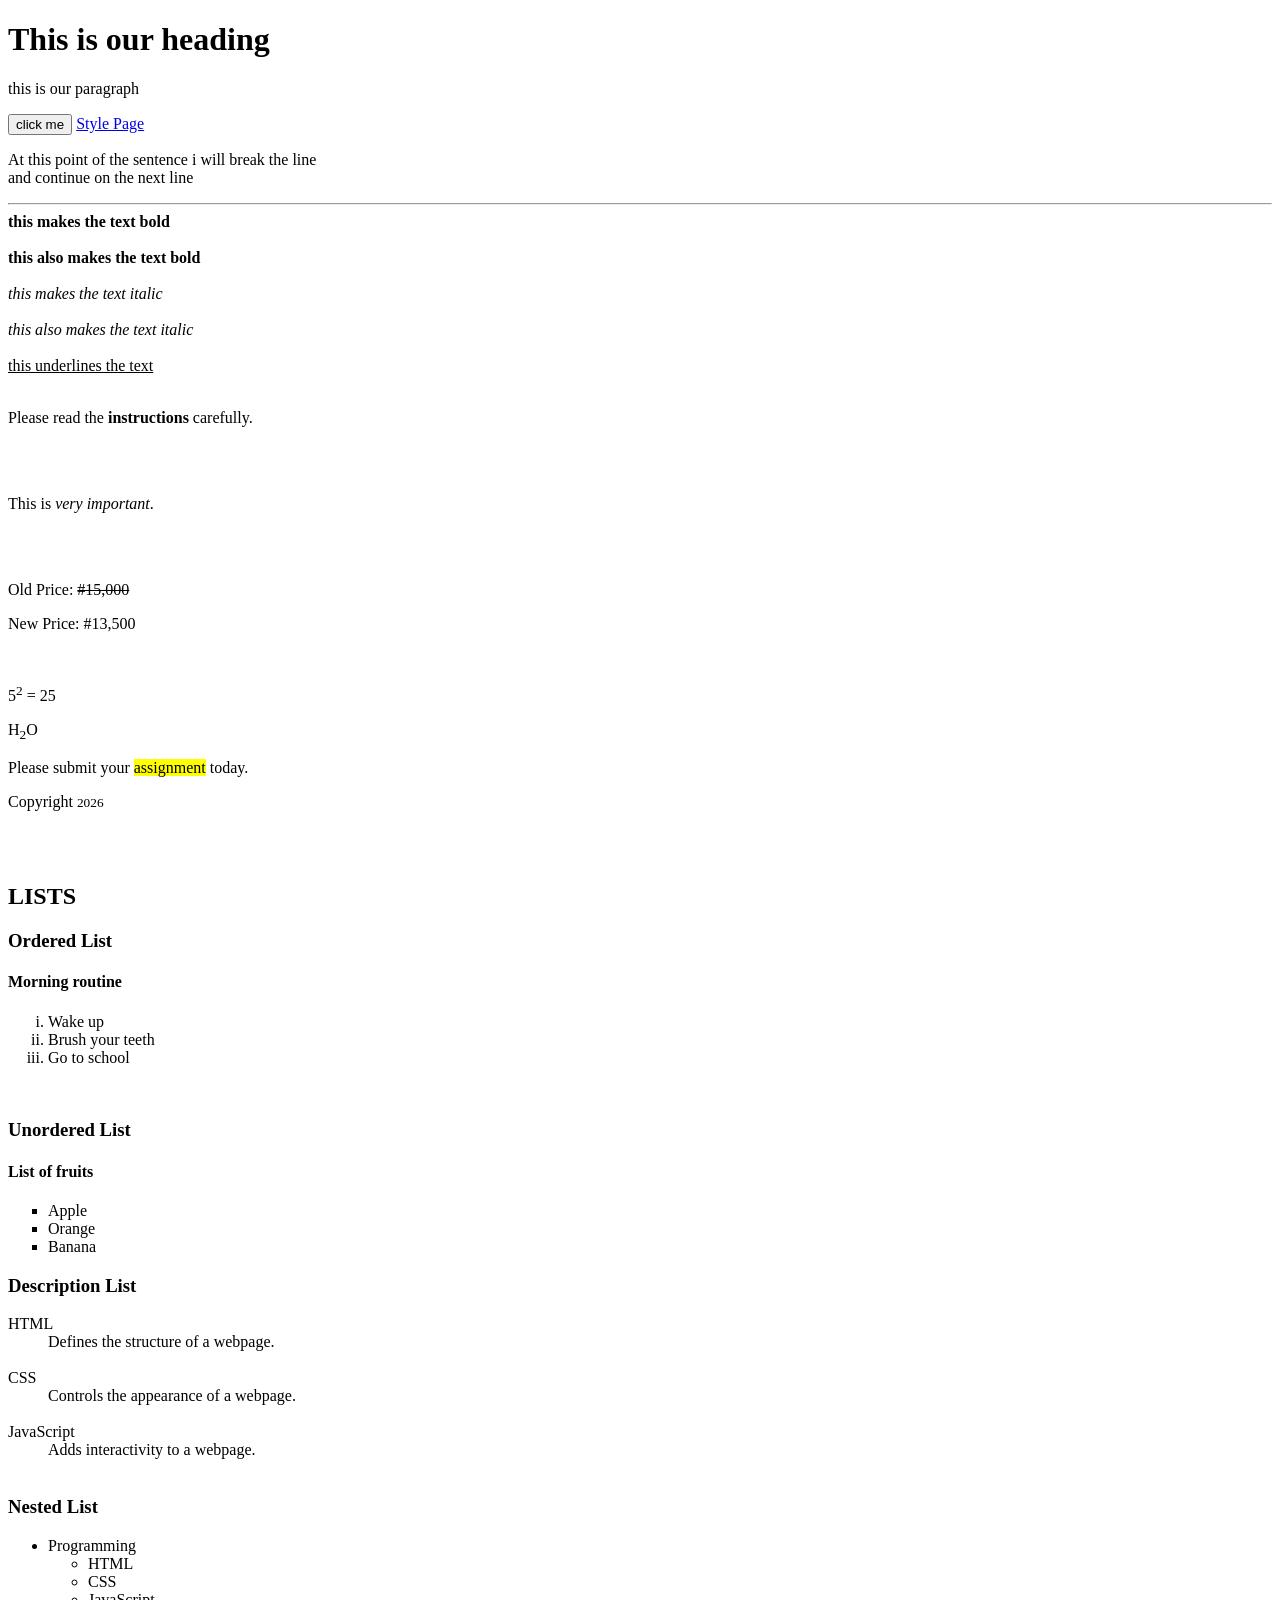
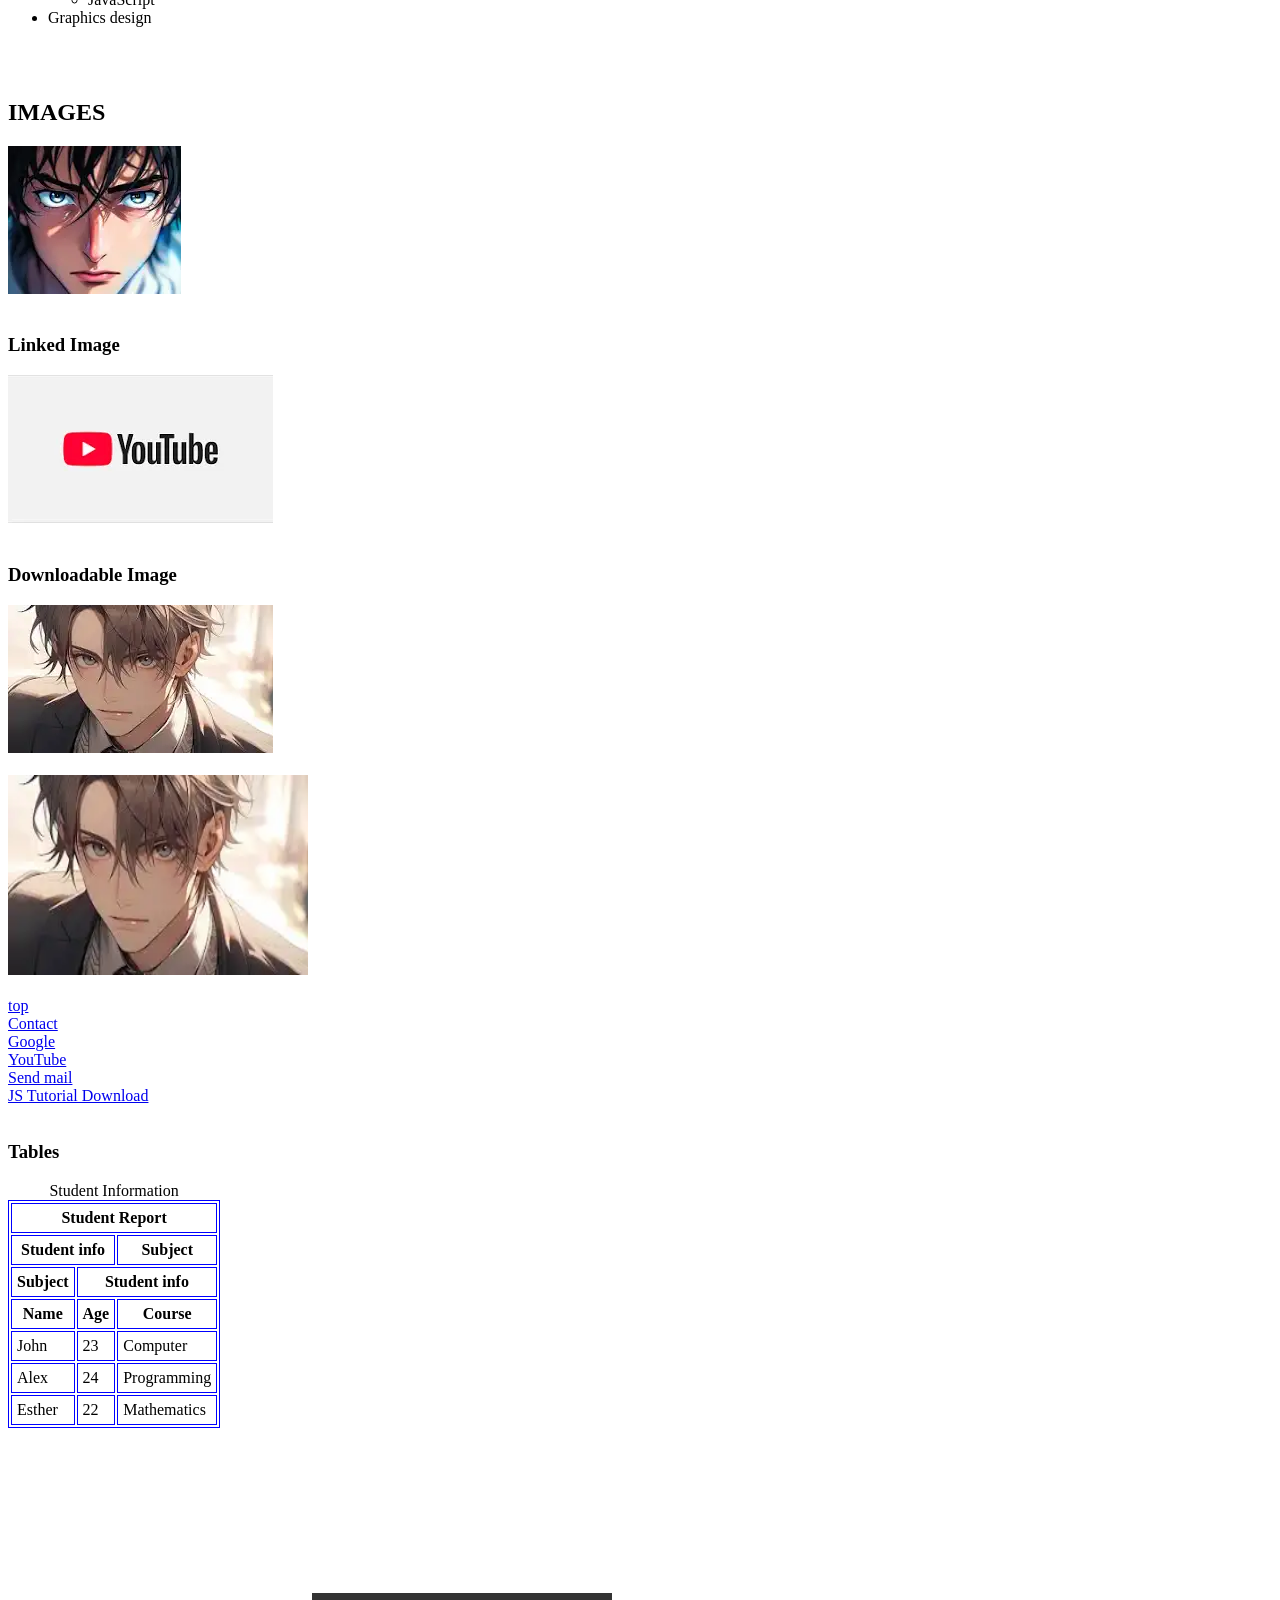
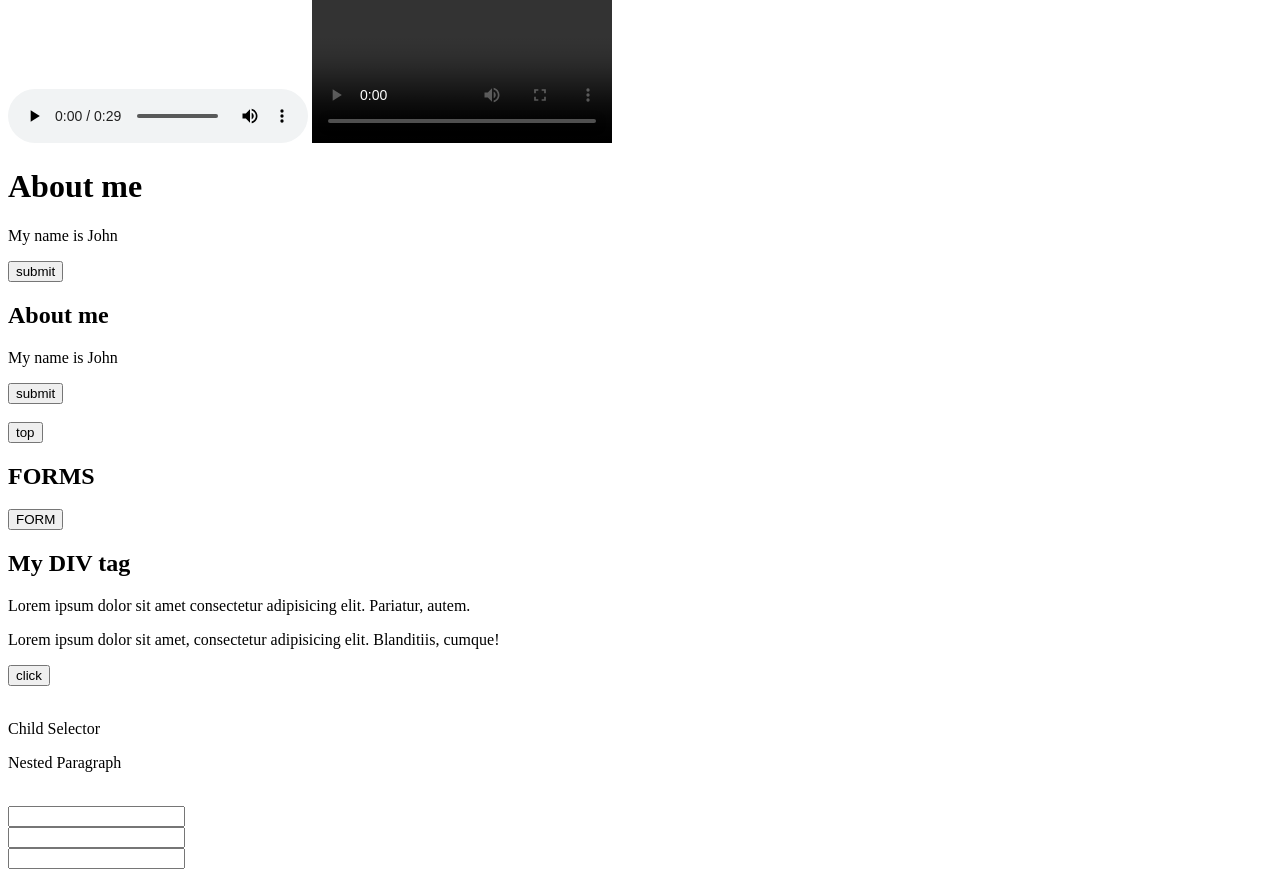
<file: index.html>
<!DOCTYPE html>
<html lang="en">
<head>
    <meta charset="UTF-8">
    <meta name="viewport" content="width=device-width, initial-scale=1.0">
    <title>Intro</title>
</head>
<body>
    <h1 id="head">This is our heading</h1>
    <p>this is our paragraph</p>
    <button class="but">click me</button>
    <a href="style.html">Style Page</a>

    <!-- this is a comment -->

    <p>At this point of the sentence i will break the line <br> and continue on the next line</p>

    <hr>

    <strong>this makes the text bold</strong> <br><br>
    <b>this also makes the text bold</b> <br><br>
    <em>this makes the text italic</em> <br><br>
    <i>this also makes the text italic</i> <br><br>
    <u>this underlines the text</u> <br><br>
    <p>Please read the <strong>instructions</strong> carefully.</p> <br><br>
    <p>This is <em>very important</em>.</p> <br><br>
    <p>Old Price: <s>#15,000</s></p>
    <p>New Price: #13,500</p> <br>
    <p>5<sup>2</sup> = 25</p> <!--SuperScript-->
    <p>H<sub>2</sub>O</p> <!--SubScript-->
    <p>Please submit your <mark>assignment</mark> today.</p> <!--Highlighted Text-->
    <p>Copyright <small>2026</small></p> <!--Small Text-->
    <br><br>


    <h2>LISTS</h2>

    <h3>Ordered List</h3>
    <h4>Morning routine</h4>
    <ol type="i">
        <li>Wake up</li>
        <li>Brush your teeth</li>
        <li>Go to school</li>
    </ol>
    <br>

    <h3>Unordered List</h3>
    <h4>List of fruits</h4>
    <ul type="square">
        <li>Apple</li>
        <li>Orange</li>
        <li>Banana</li>
    </ul>

    <h3>Description List</h3>
    <dl>
        <dt>HTML</dt>
        <dd>Defines the structure of a webpage.</dd><br>

        <dt>CSS</dt>
        <dd>Controls the appearance of a webpage.</dd><br>

        <dt>JavaScript</dt>
        <dd>Adds interactivity to a webpage.</dd><br>
    </dl>

    <h3>Nested List</h3>
    <ul>
        <li>Programming
            <ul>
                <li>HTML</li>
                <li>CSS</li>
                <li>JavaScript</li>
            </ul>
        </li>
        <li>Graphics design</li>
    </ul>

    <br><br>

    <!-- IMAGES -->
     <h2>IMAGES</h2>
    <img src="image/anime1.webp" alt="Picture 1"> <br><br>
    <h3>Linked Image</h3>
    <a href="https://www.youtube.com" target="_blank"><img src="image/Youtube_logo.webp" alt="Picture 2"></a> <br><br>
    <h3>Downloadable Image</h3>
    <a href="image/anime3.webp" download=""><img src="image/anime3.webp" alt="Picture"></a><br><br>
    <img src="image/anime3.webp" alt="Picture 3" width="300px" height="200px"> <br><br>

    <!-- LINKS -->
    <a href="#head">top</a> <br> 
    <a href="contact.html">Contact</a> <br>
    <a href="https://www.google.com" target="_blank">Google</a> <br>   <!--The target attribute opens your link on a new tab-->
    <a href="https://www.youtube.com">YouTube</a> <br>
    <a href="mailto:flowbit6@gmail.com">Send mail</a> <br>
    <a href="files/javascript_tutorial.pdf" download>JS Tutorial Download</a>
    <br><br>

    <!-- Tables -->
     <h3>Tables</h3>
     <table border="1" cellpadding="5" bordercolor="blue">
        <caption>Student Information</caption>
        <tr>
            <th colspan="3">Student Report</th>
        </tr>

        <tr>
            <th colspan="2">Student info</th>
            <th>Subject</th>
        </tr>

        <tr>
            <th>Subject</th>
            <th colspan="2">Student info</th>
        </tr>

        <tr>
            <th>Name</th>
            <th>Age</th>
            <th>Course</th>
        </tr>

        <tr>
            <td>John</td>
            <td>23</td>
            <td>Computer</td>
        </tr>

        <tr>
            <td>Alex</td>
            <td>24</td>
            <td>Programming</td>
        </tr>

        <tr>
            <td>Esther</td>
            <td>22</td>
            <td>Mathematics</td>
        </tr>
     </table>

     <!-- Media -->
      <audio src="media/baby_talk.mp3"></audio>

      <audio controls>
        <source src="media/baby_talk.mp3" type="audio/mpeg">
      </audio>

      <video controls>
        <source src="media/vid_01.mp4" type="video/mp4">
      </video>

      <iframe 
      width="560" 
      height="315" 
      src="https://www.youtube.com/embed/CtoVR5ZByoM?si=RDBdahhwtzbW10_o" 
      title="YouTube video player" 
      frameborder="0" 
      allow="accelerometer; autoplay; clipboard-write; encrypted-media; gyroscope; picture-in-picture; web-share" 
      referrerpolicy="strict-origin-when-cross-origin" 
      allowfullscreen>
    </iframe>

    <div>
        <h1>About me</h1>
        <p>My name is John</p>
        <button>submit</button>
    </div>
    
    <section>
        <h1>About me</h1>
        <p>My name is John</p>
        <button>submit</button>
    </section>
    <br>
    <a href="#head">
        <button>top</button>
    </a>

    <!-- Forms -->
     <h2>FORMS</h2>
    <a href="form.html"><button>FORM</button></a>

    <div class="box1">
        <h2>My DIV tag</h2>
        <p>Lorem ipsum dolor sit amet consectetur adipisicing elit. Pariatur, autem.</p>
        <p>Lorem ipsum dolor sit amet, consectetur adipisicing elit. Blanditiis, cumque!</p>
        <button>click</button>
    </div>
    <br>
    <div class="box2">
        <p>Child Selector</p>

        <section>
            <p>Nested Paragraph</p>
        </section>
    </div>
    <br>
    <div class="box3">
        <input type="text"><br>
        <input type="email"><br>
        <input type="password"><br>
    </div>
   
</body>
</html>
</file>
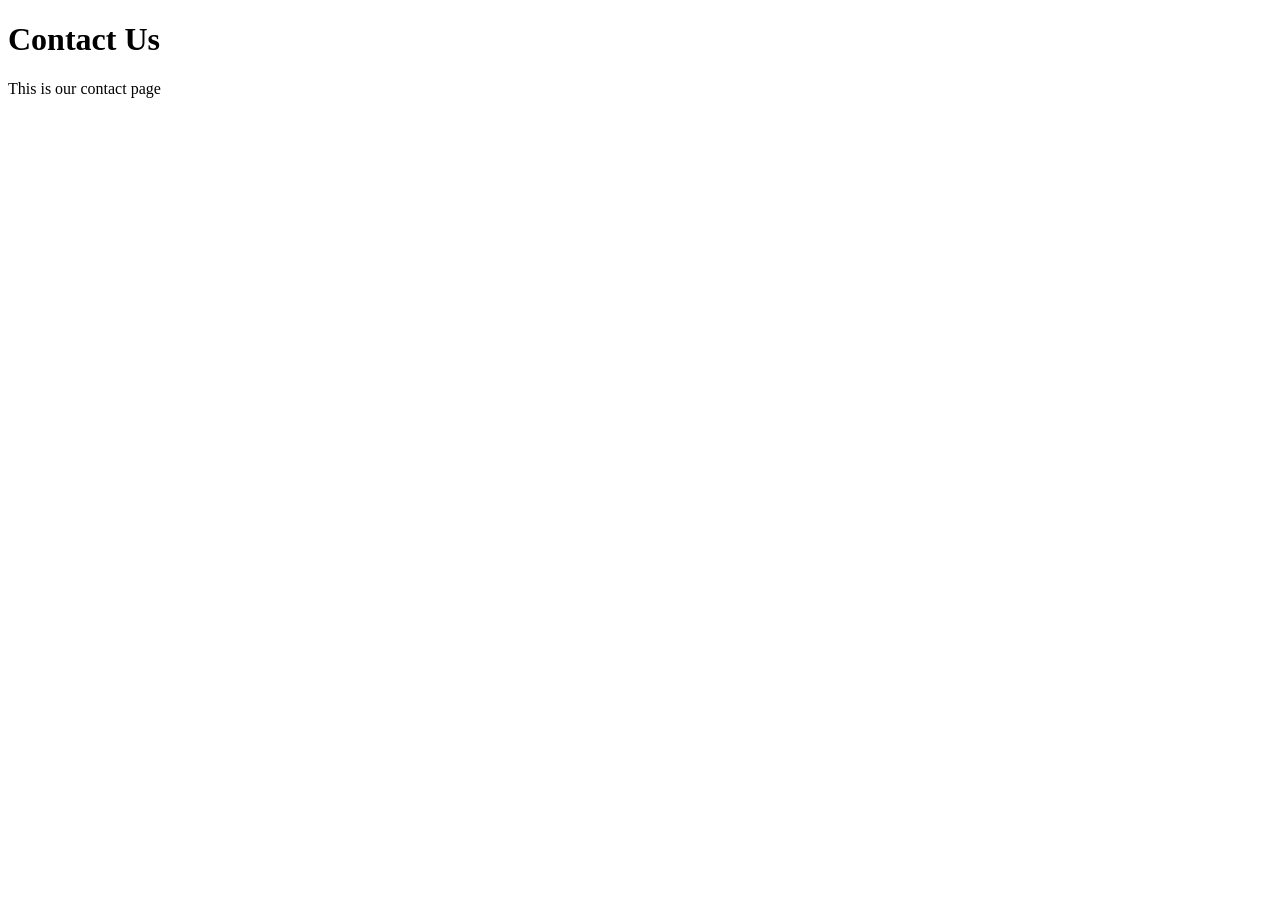
<file: contact.html>
<!DOCTYPE html>
<html lang="en">
<head>
    <meta charset="UTF-8">
    <meta name="viewport" content="width=device-width, initial-scale=1.0">
    <title>Contact</title>
</head>
<body>
    <h1>Contact Us</h1>
    <p>This is our contact page</p>
</body>
</html>
</file>
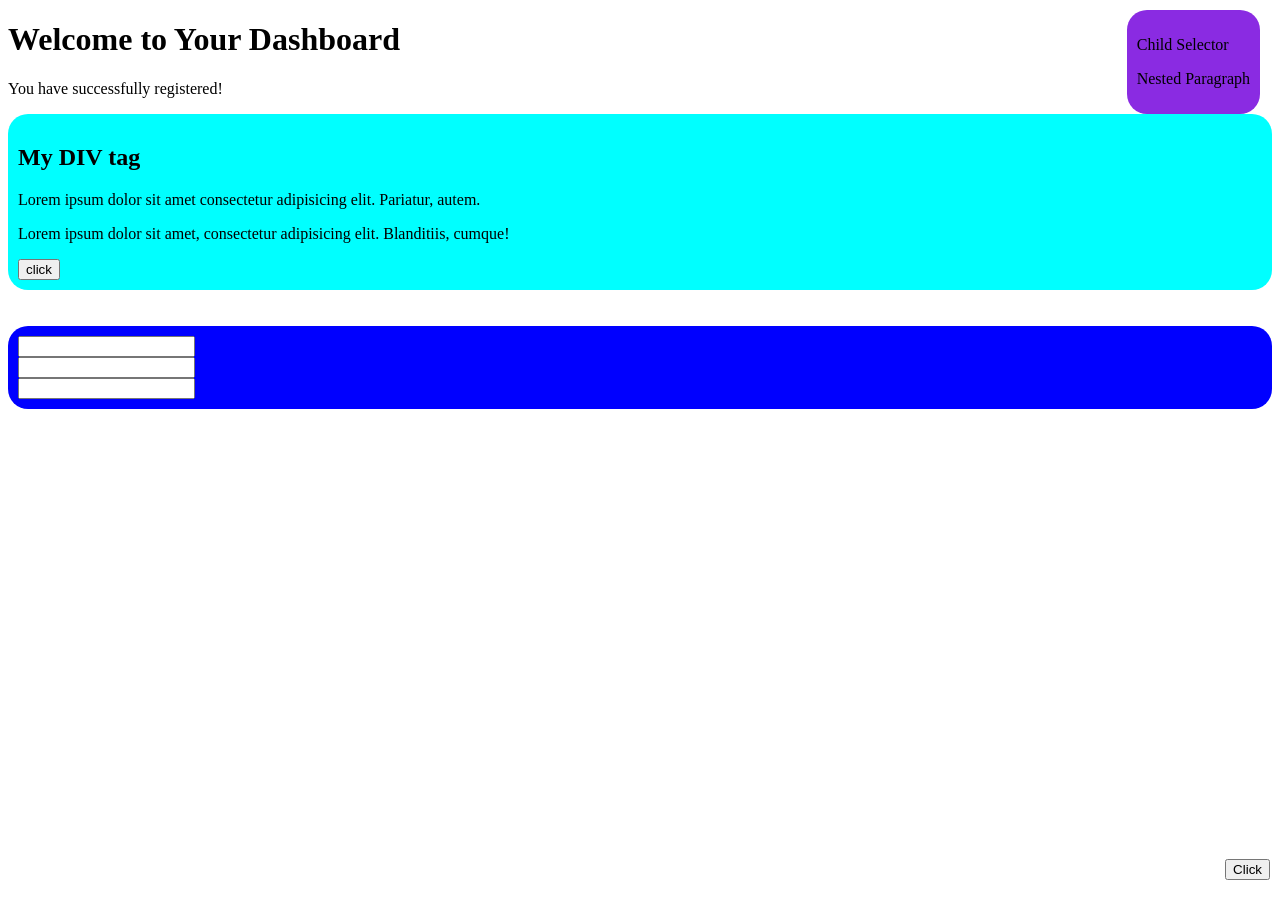
<file: dashboard.html>
<!DOCTYPE html>
<html lang="en">
<head>
    <meta charset="UTF-8">
    <meta name="viewport" content="width=device-width, initial-scale=1.0">
    <title>Dashboard</title>
    <link rel="stylesheet" href="dashboard.css">
</head>

<body>

    <h1>Welcome to Your Dashboard</h1>

    <p>You have successfully registered!</p>

    <a href="style.html">
        <button class="but">Click</button>
    </a>

    <div class="box1">
        <h2>My DIV tag</h2>
        <p>Lorem ipsum dolor sit amet consectetur adipisicing elit. Pariatur, autem.</p>
        <p>Lorem ipsum dolor sit amet, consectetur adipisicing elit. Blanditiis, cumque!</p>
        <button>click</button>
    </div>
    <br>
    <div class="box2">
        <p>Child Selector</p>

        <section>
            <p>Nested Paragraph</p>
        </section>
    </div>
    <br>
    <div class="box3">
        <input type="text"><br>
        <input type="email"><br>
        <input type="password"><br>
    </div>

</body>
</html>
</file>
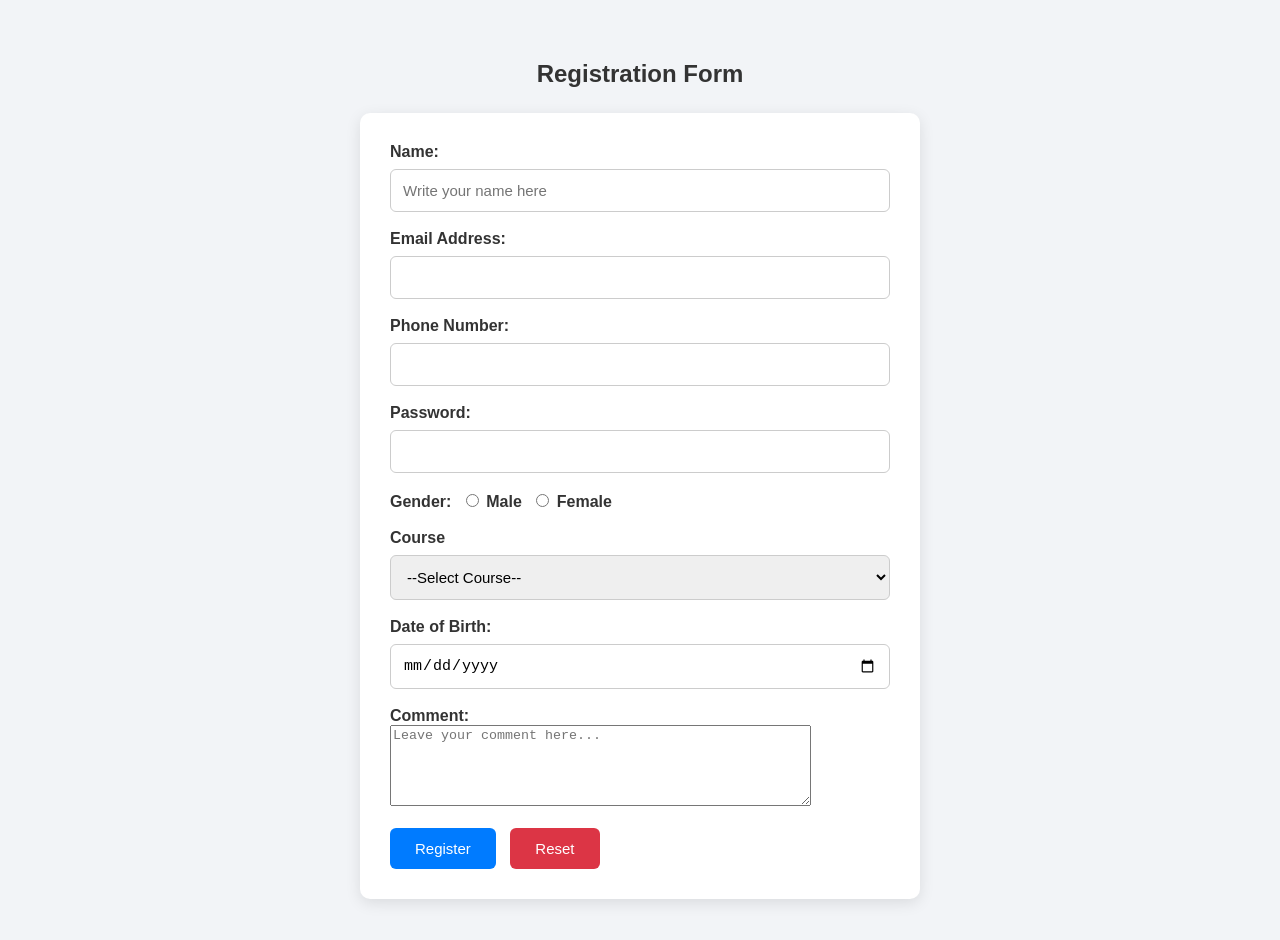
<file: form.html>
<!DOCTYPE html>
<html lang="en">
<head>
    <meta charset="UTF-8">
    <meta name="viewport" content="width=device-width, initial-scale=1.0">
    <title>Registration Form</title>
    <link rel="stylesheet" href="form.css">
</head>
<body>

    <h2>Registration Form</h2>

    <form action="dashboard.html">

        <!-- Name -->
        <label for="name">Name:</label>
        <input type="text" id="name" name="name" placeholder="Write your name here" required>

        <br><br>

        <!-- Email Address -->
        <label for="email">Email Address:</label>
        <input type="email" id="email" name="email" required>

        <br><br>

        <!-- Phone Number -->
        <label for="phone">Phone Number:</label>
        <input type="tel" id="phone" name="phone" required>

        <br><br>

        <!-- Password -->
        <label for="password">Password:</label>
        <input type="password" id="password" name="password" minlength="8" maxlength="15" required>

        <br><br>

        <!-- Gender -->
        <label>Gender:</label>
        
        <input type="radio" id="male" name="gender" value="male">
        <label for="male">Male</label>

        <input type="radio" id="female" name="gender" value="female">
        <label for="female">Female</label>

        <br><br>

        <!-- Country -->
         <label>Course</label>

        <select name="country">

            <option value="" disabled selected>--Select Course--</option>

            <option value="Computer Science">Computer Science</option>

            <option value="Web">Web Development</option>

            <option value="Graphics">Graphics Design</option>

        </select>

        <br><br>

        <!-- Date of Birth -->
        <label for="dob">Date of Birth:</label>
        <input type="date" id="dob" name="dob" required>

        <br><br>

        <label for="comment">Comment:</label><br>
        <textarea name="comment" id="comment" rows="5" cols="50" placeholder="Leave your comment here..."></textarea>

        <br><br>

        <!-- Submit Button -->
        <input type="submit" value="Register">

        

        <!-- Reset Button -->
         <input type="reset" value="Reset">

    </form>

</body>
</html>
</file>
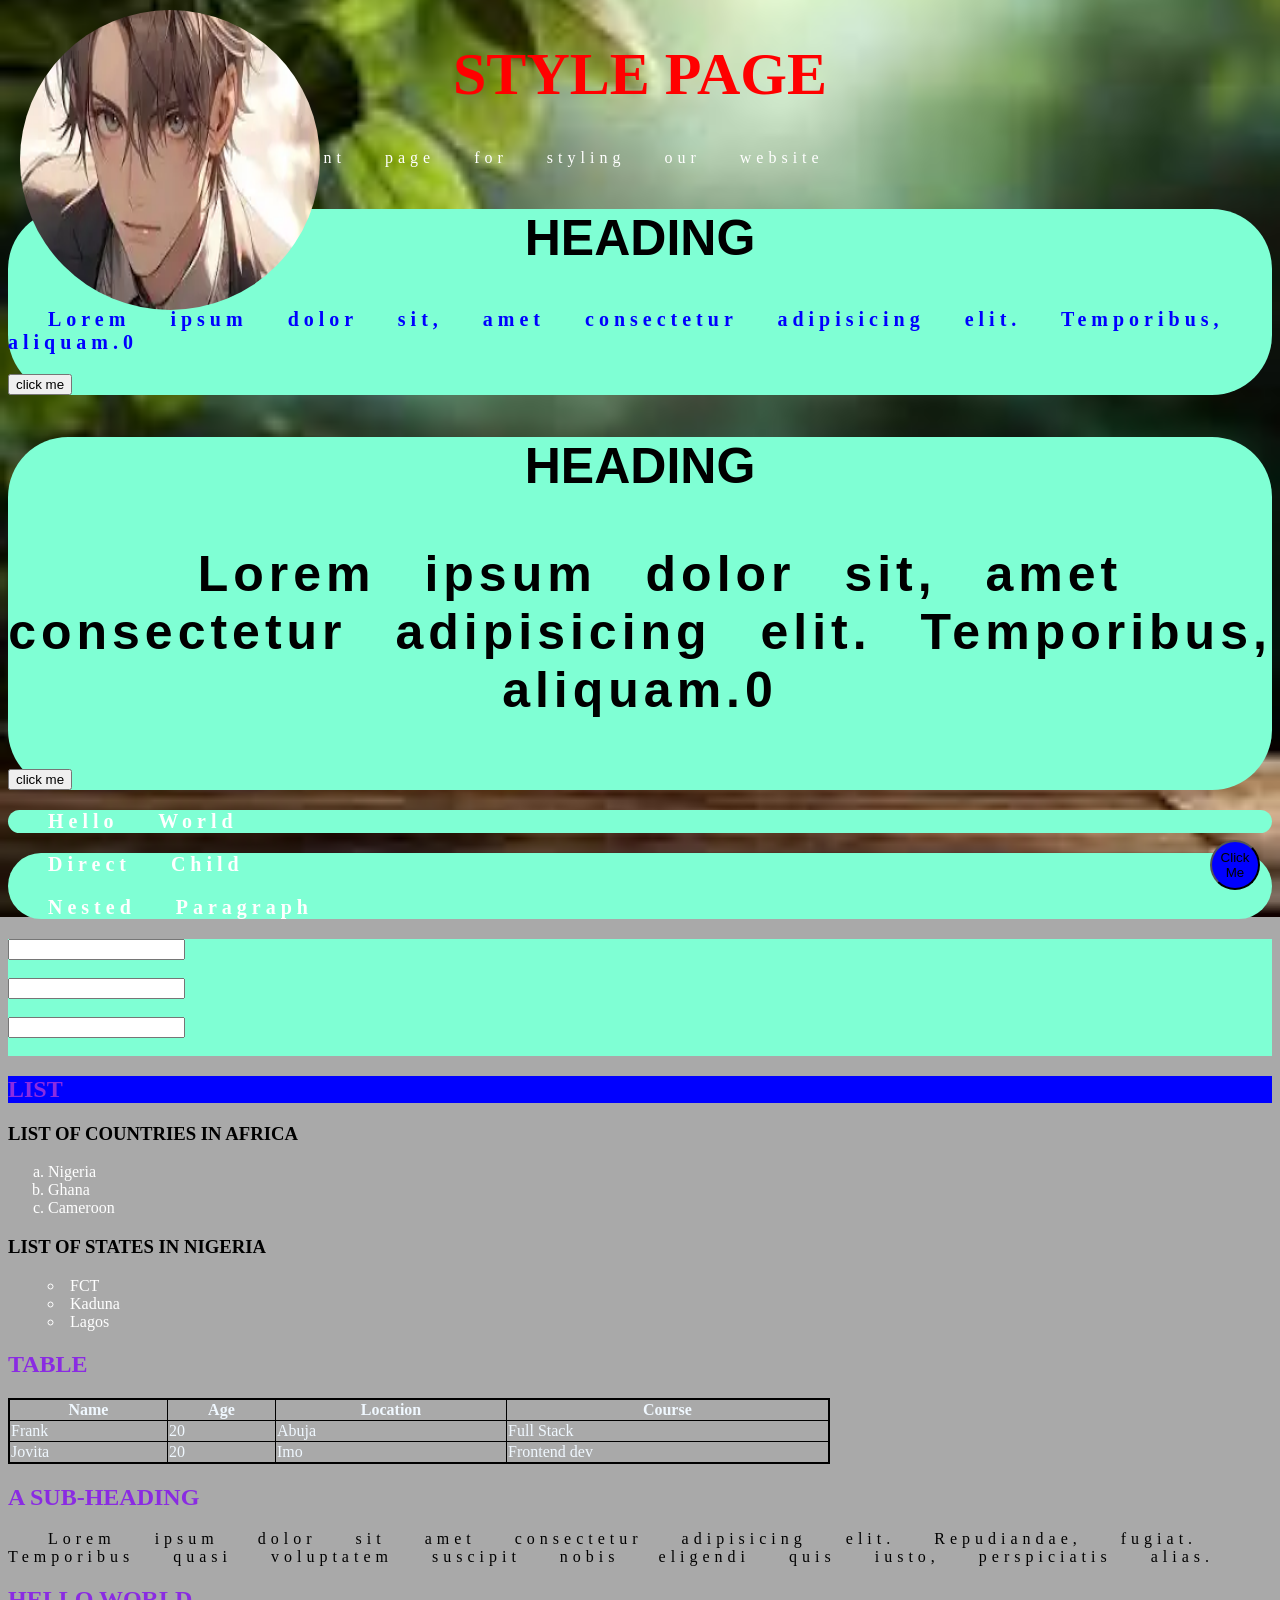
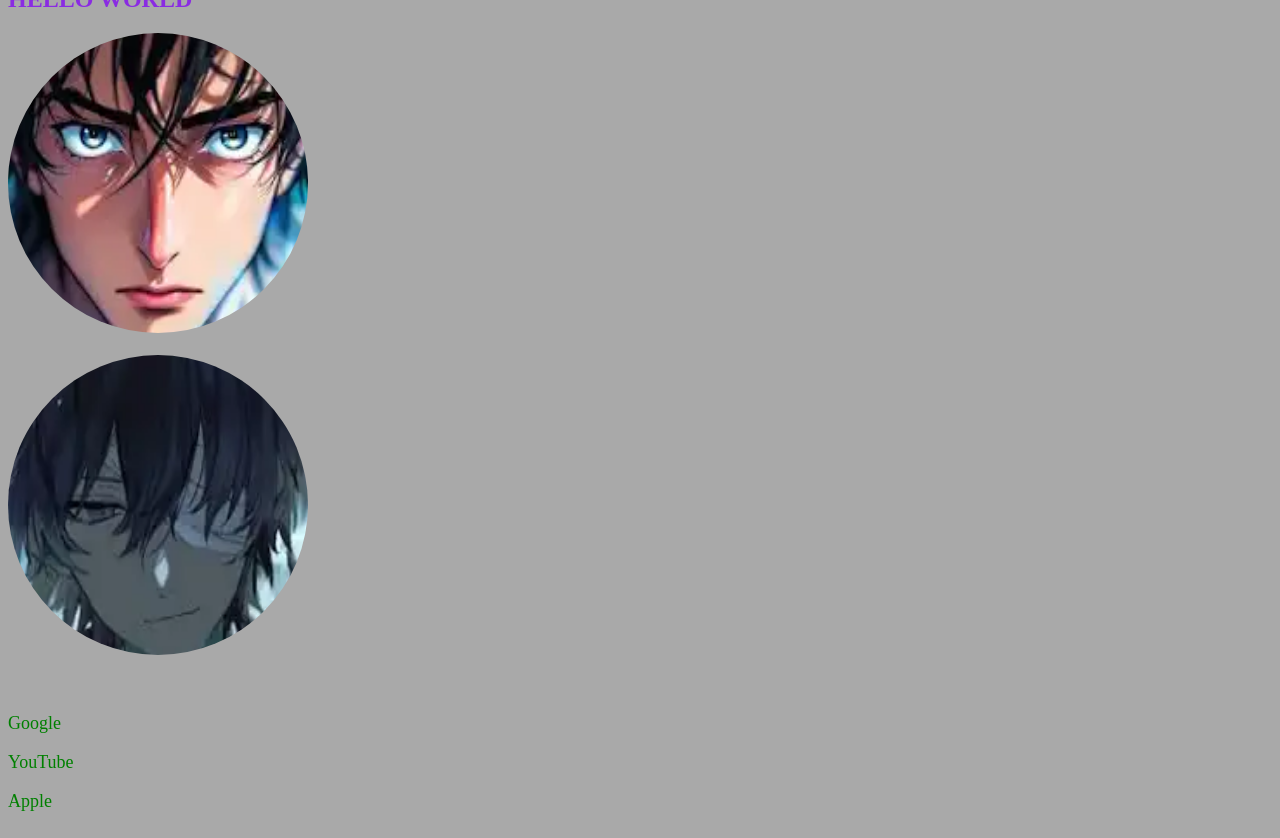
<file: style.html>
<!DOCTYPE html>
<html lang="en">
<head>
    <meta charset="UTF-8">
    <meta name="viewport" content="width=device-width, initial-scale=1.0">
    <title>Style</title>

    <style>
        h2{
            color: blueviolet;
        }

        div{
            background-color: aquamarine;
        }
    </style>

    <link rel="stylesheet" href="style.css">
</head>
<body>
    <h1 id="head">Style Page</h1>
    <p style="color: white;">This is a different page for styling our website</p>
    
    <a href="dashboard.html">
        <button class="but" style="background-color: blue;">Click Me</button>
    </a>

    <div>
        <h2 class="second">Heading</h2>

        <p class="david frank">Lorem ipsum dolor sit, amet consectetur adipisicing elit. Temporibus, aliquam.0</p>
        <button>click me</button>
    </div>

    <div>
        <h2 class="second">Heading</h2>
        <p class="second">Lorem ipsum dolor sit, amet consectetur adipisicing elit. Temporibus, aliquam.0</p>
        <button>click me</button>
    </div>

    <div>
        <section>
            <p>Hello World</p>
        </section>
    </div>

    <div>
        <p>Direct Child</p>

        <section>
            <p>Nested Paragraph</p>
        </section>
    </div>

    <div class="form">
        <input type="text"><br><br>
        <input type="email"><br><br>
        <input type="password"><br><br>
    </div>

    <h2 style="background-color: blue">List</h2>
    <h3>List of Countries in Africa</h3>
    <ol>
        <li>Nigeria</li>
        <li>Ghana</li>
        <li>Cameroon</li>
    </ol>

    <h3>List of States in Nigeria</h3>
    <ul>
        <li>FCT</li>
        <li>Kaduna</li>
        <li>Lagos</li>
    </ul>

    <h2>TABLE</h2>
    <table border="1">
        <tr>
            <th>Name</th>
            <th>Age</th>
            <th>Location</th>
            <th>Course</th>
        </tr>

        <tr>
            <td>Frank</td>
            <td>20</td>
            <td>Abuja</td>
            <td>Full Stack</td>
        </tr>

        <tr>
            <td>Jovita</td>
            <td>20</td>
            <td>Imo</td>
            <td>Frontend dev</td>
        </tr>
    </table>

    <h2>A Sub-Heading</h2>
    <p>Lorem ipsum dolor sit amet consectetur adipisicing elit. Repudiandae, fugiat. Temporibus quasi voluptatem suscipit nobis eligendi quis iusto, perspiciatis alias.</p>

    <h2>Hello world</h2>

    <!-- IMAGES -->

    <img src="image/anime1.webp" alt="Photo 1"><br><br>

    <img src="image/anime2.webp" alt="Photo 2"><br><br>

    <img class="imgg" src="image/anime3.webp" alt="Photo 3"><br><br>

    
    <!-- LINKS -->

    <a href="https://www.google.com" target="_blank">Google</a><br><br>

    <a href="https://www.youtube.com">YouTube</a><br><br>

    <a href="https://www.apple.com">Apple</a><br><br>


</body>
</html>
</file>
<file: dashboard.css>
/* CSS POSITIONING */
.box1{
    position: relative;
    background-color: aqua;
    border-radius: 20px;
    padding: 10px;
}

.box2{
    position: absolute;
    background-color: blueviolet;
    border-radius: 20px;
    padding: 10px;
    top: 10px;
    right: 20px;
}

.box3{
    position: sticky;
    background-color: blue;
    border-radius: 20px;
    padding: 10px;
}

.but{
    position: fixed;
    bottom: 20px;
    right: 10px;
}
</file>
<file: form.css>
/* General page styling */
body {
    font-family: Arial, sans-serif;
    background-color: #f2f4f7;
    margin: 0;
    padding: 40px;
}

/* Form heading */
h2 {
    text-align: center;
    color: #333;
    margin-bottom: 25px;
}

/* Form container */
form {
    background-color: white;
    max-width: 500px;
    margin: auto;
    padding: 30px;
    border-radius: 10px;
    box-shadow: 0 4px 15px rgba(0, 0, 0, 0.1);
}

/* Labels */
label {
    color: #333;
    font-weight: bold;
}

/* Text inputs, email, phone, password and date */
input[type="text"],
input[type="email"],
input[type="tel"],
input[type="password"],
input[type="date"],
select {
    width: 100%;
    padding: 12px;
    margin-top: 8px;
    border: 1px solid #ccc;
    border-radius: 6px;
    box-sizing: border-box;
    font-size: 15px;
    outline: none;
}

/* Input focus effect */
input[type="text"]:focus,
input[type="email"]:focus,
input[type="tel"]:focus,
input[type="password"]:focus,
input[type="date"]:focus,
select:focus {
    border-color: #007bff;
    box-shadow: 0 0 5px rgba(0, 123, 255, 0.2);
}

/* Gender radio buttons */
input[type="radio"] {
    margin-left: 10px;
    cursor: pointer;
}

/* Submit button */
input[type="submit"] {
    background-color: #007bff;
    color: white;
    border: none;
    padding: 12px 25px;
    border-radius: 6px;
    font-size: 15px;
    cursor: pointer;
    margin-right: 10px;
}

/* Submit hover effect */
input[type="submit"]:hover {
    background-color: #0056b3;
}

/* Reset button */
input[type="reset"] {
    background-color: #dc3545;
    color: white;
    border: none;
    padding: 12px 25px;
    border-radius: 6px;
    font-size: 15px;
    cursor: pointer;
}

/* Reset hover effect */
input[type="reset"]:hover {
    background-color: #a71d2a;
}
</file>
<file: style.css>
table{
    border-radius: 50px;
    border-color: blue;
    width: 50%;
    color: aliceblue;
    border-collapse: collapse;
    width: 100%;
    
}

body{
    background-color: darkgrey;
    background-image: url(image/background2.jpg);
    background-repeat: no-repeat;
    background-size: cover;
    background-position: center;
    background-attachment: fixed;
}

.second {
    color: black;
    font-family:'Gill Sans', 'Gill Sans MT', Calibri, 'Trebuchet MS', sans-serif;
    font-size: 50px;
    text-align: center;
}

.david{
    color: blue;
}

div{
    border-radius: 60px;
}

.form{
    border-radius: 0%;
}

div p{
    color: white;
    font-size: 20px;
    font-weight: bold;
}

div > p{
    color: white;
}

input [type="text"]{
    border-radius: 20px;
    margin: 5px;
    border-color: blue;
}

input [type="email"]{
    border-radius: 20px;
    margin: 5px;
    border-color: red;
}

input [type = "password"]{
    border-radius: 20px;
    margin: 5px;
    border-color: yellow;
}

#head {
    text-align: center;
    font-size: 60px;
    color: red;
}

img{
    width: 300px;
    height: 300px;
    border-radius: 50%;
}

/* Text Styling */

p{
    letter-spacing: 5px;
    word-spacing: 30px;
    text-indent: 40px;
    text-align: left;
    text-decoration: underline;
    text-decoration: solid;
    font-family: 'Times New Roman';
}

h1, h2, h3 {
    text-transform: uppercase;
}

/* Links styling */
a {
    color: green;
    text-decoration: none;
    font-size: 18px;
}

a:hover {
    color: red;
    text-decoration: underline;
}

a:visited {
    color: white;
}

a:active {
    color: yellow;
}

/* IMAGE OPACITY */
img{
    opacity: 1;
}

img:hover{
    opacity: 0.4;
}

/* CSS LIST */

ul{
    list-style-type: circle;
    color: white;
    list-style-position: inside;
}

ol{
    list-style-type: lower-alpha;
    color: white;
    list-style-position: outside;
}
dl{
    color: white;
}

/* CSS TABLES */

table{
    border-collapse: collapse;
    border-radius: 20px;
    width: 65%;
    border: 2px solid black;
}

.imgg{
    position: absolute;
    top: 10px;
    left: 20px;
}

.but{
    position: fixed;
    bottom: 10px;
    right: 20px;
    width: 50px;
    height: 50px;
    border-radius: 50%;
}
</file>
